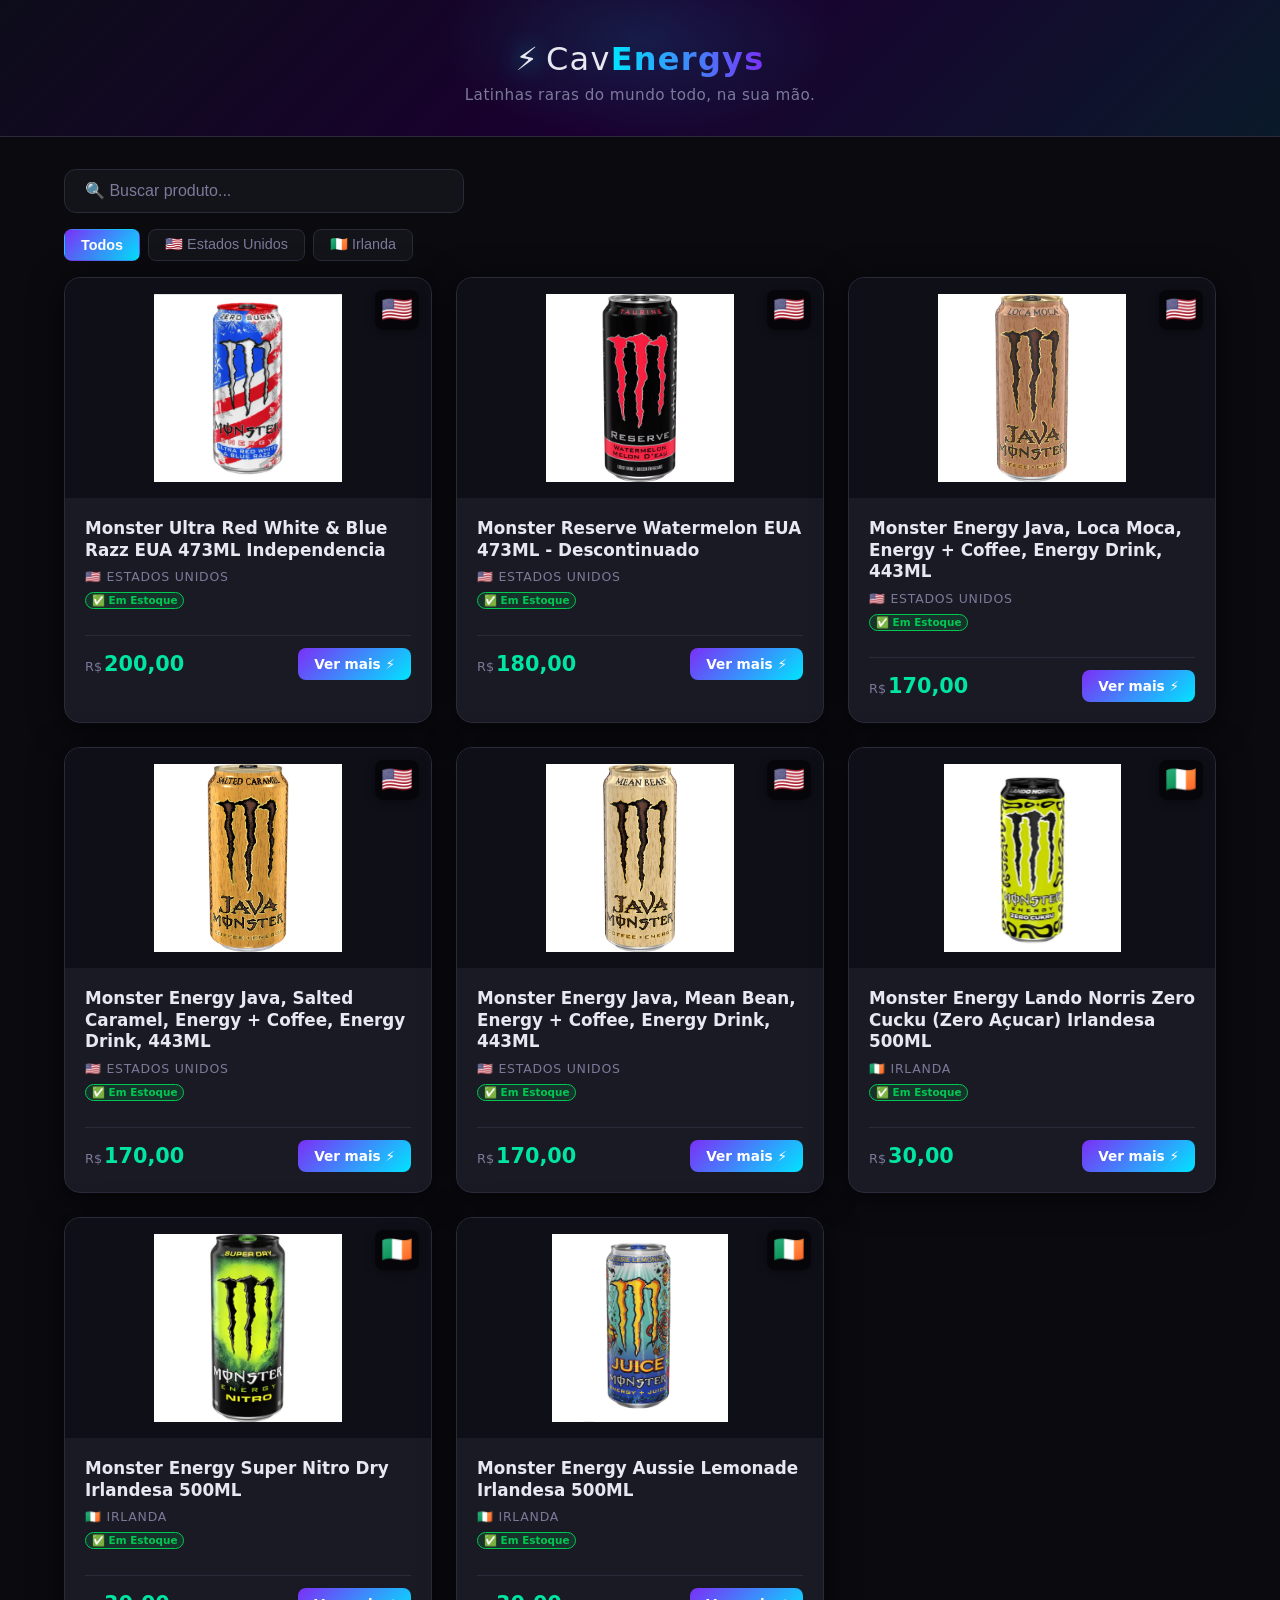
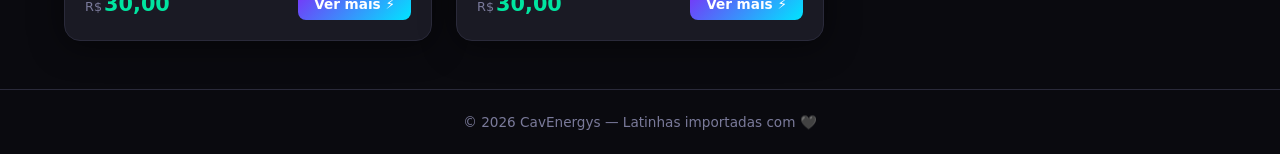
<file: index.html>
<!DOCTYPE html>
<html lang="pt-BR">
<head>
  <meta charset="UTF-8" />
  <meta name="viewport" content="width=device-width, initial-scale=1.0"/>
  <title>CavEnergys — Latinhas Importadas</title>
  <link rel="stylesheet" href="style.css" />
</head>
<body>

  <header>
    <div class="header-inner">
      <div class="logo">
        <span class="logo-icon">⚡</span>
        <span class="logo-text">Cav<strong>Energys</strong></span>
      </div>
      <p class="tagline">Latinhas raras do mundo todo, na sua mão.</p>
    </div>
  </header>

  <main>
    <section class="filters">
      <input type="text" id="searchInput" placeholder="🔍 Buscar produto..." />
      <div class="country-filters" id="countryFilters">
        <button class="filter-btn active" data-country="all">Todos</button>
      </div>
    </section>

    <section class="catalog" id="catalog">
      <!-- Cards gerados dinamicamente pelo JS -->
    </section>

    <div class="empty-state" id="emptyState" style="display:none;">
      <p>😕 Nenhum produto encontrado.</p>
    </div>
  </main>

  <footer>
    <p>© 2026 CavEnergys — Latinhas importadas com 🖤</p>
  </footer>

  <script src="app.js"></script>
</body>
</html>
</file>
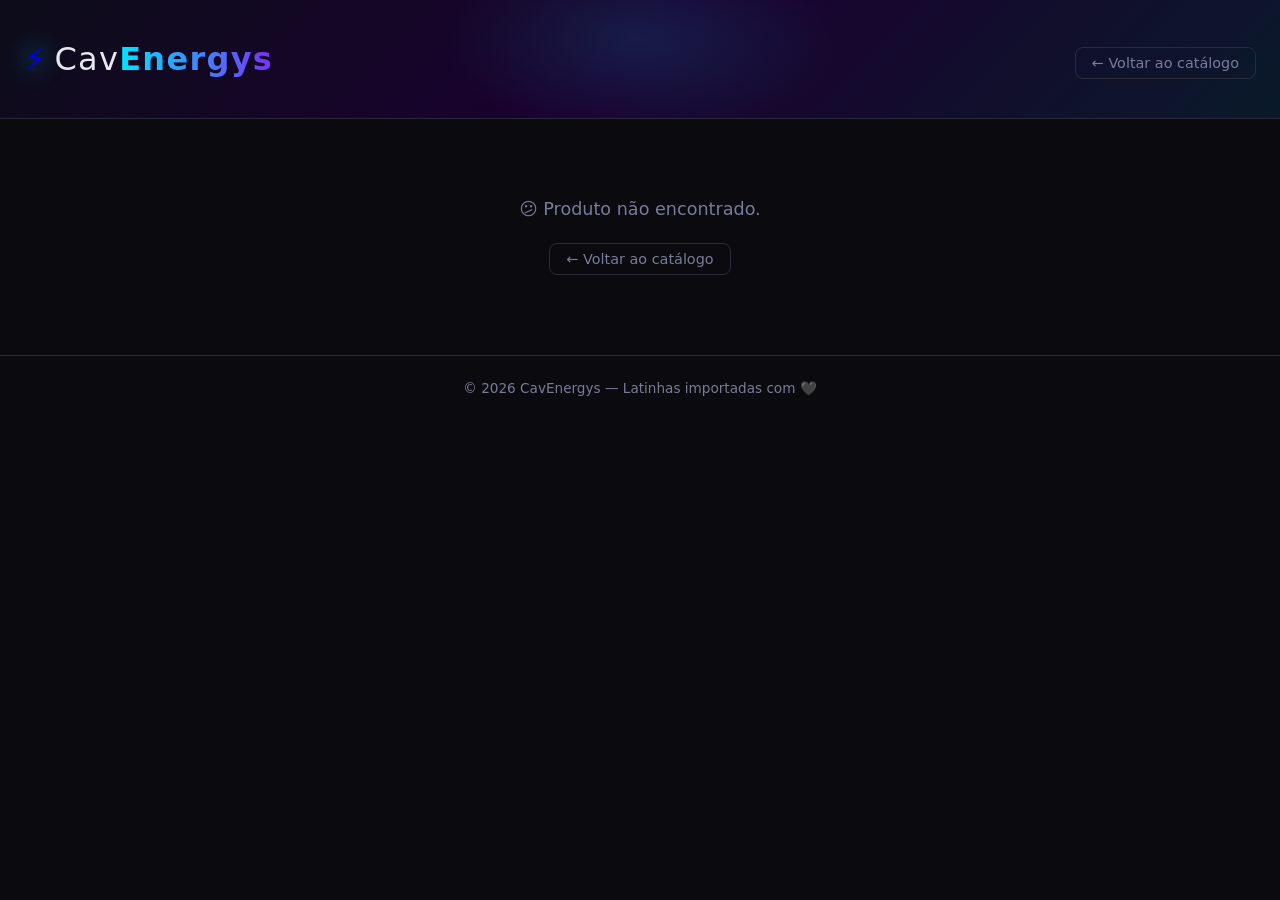
<file: product.html>
<!DOCTYPE html>
<html lang="pt-BR">
<head>
  <meta charset="UTF-8" />
  <meta name="viewport" content="width=device-width, initial-scale=1.0"/>
  <title>CavEnergys — Detalhes do Produto</title>
  <link rel="stylesheet" href="style.css" />
  <link rel="stylesheet" href="product.css" />
</head>
<body>

  <header>
    <div class="header-inner">
      <div class="logo">
        <a href="index.html" class="logo-link">
          <span class="logo-icon">⚡</span>
          <span class="logo-text">Cav<strong>Energys</strong></span>
        </a>
      </div>
      <a href="index.html" class="back-btn">← Voltar ao catálogo</a>
    </div>
  </header>

  <main id="productMain">
    <!-- Skeleton enquanto carrega -->
    <div class="detail-skeleton" id="skeleton">
      <div class="skeleton-gallery">
        <div class="skeleton sk-main-img"></div>
        <div class="skeleton-thumbs">
          <div class="skeleton sk-thumb"></div>
          <div class="skeleton sk-thumb"></div>
          <div class="skeleton sk-thumb"></div>
        </div>
      </div>
      <div class="skeleton-info">
        <div class="skeleton sk-title"></div>
        <div class="skeleton sk-subtitle"></div>
        <div class="skeleton sk-text"></div>
        <div class="skeleton sk-text short"></div>
        <div class="skeleton sk-price"></div>
      </div>
    </div>

    <!-- Conteúdo real (oculto até carregar) -->
    <div class="product-detail" id="productDetail" style="display:none;">

      <!-- Galeria -->
      <div class="gallery">
        <div class="carousel">
          <button class="carousel-btn prev" id="prevBtn">&#8249;</button>
          <div class="carousel-track-wrap">
            <div class="carousel-track" id="carouselTrack"></div>
          </div>
          <button class="carousel-btn next" id="nextBtn">&#8250;</button>
          <div class="carousel-dots" id="carouselDots"></div>
        </div>

        <div class="thumbnails" id="thumbnails"></div>

        <!-- Vídeo -->
        <div class="video-section">
          <h3 class="section-label">🎬 Vídeo do produto</h3>
          <video id="productVideo" controls playsinline>
            <source id="videoSource" src="" type="video/mp4" />
            Seu navegador não suporta vídeo.
          </video>
        </div>
      </div>

      <!-- Informações -->
      <div class="info">
        <div class="info-top">
          <span class="info-flag" id="infoFlag"></span>
          <span class="info-country" id="infoCountry"></span>
        </div>

        <h1 class="info-title" id="infoTitle"></h1>

        <div class="info-price" id="infoPrice"></div>

        <div class="info-badges">
          <span class="badge badge-condition" id="badgeCondition"></span>
          <span class="badge badge-country" id="badgeCountry2"></span>
        </div>

        <p class="info-description" id="infoDescription"></p>

        <div class="info-grid">
          <div class="info-item">
            <span class="info-label">📦 Origem</span>
            <span class="info-value" id="infoOrigin"></span>
          </div>
          <div class="info-item">
            <span class="info-label">📅 Data de produção</span>
            <span class="info-value" id="infoDate"></span>
          </div>
          <div class="info-item">
            <span class="info-label">🌍 País</span>
            <span class="info-value" id="infoCountryFull"></span>
          </div>
          <div class="info-item">
            <span class="info-label">✅ Condição</span>
            <span class="info-value" id="infoCondition"></span>
          </div>
        </div>

        <button class="buy-btn" id="buyBtn">⚡ Tenho interesse</button>
      </div>

    </div>

    <div class="not-found" id="notFound" style="display:none;">
      <p>😕 Produto não encontrado.</p>
      <a href="index.html" class="back-btn">← Voltar ao catálogo</a>
    </div>
  </main>

  <footer>
    <p>© 2026 CavEnergys — Latinhas importadas com 🖤</p>
  </footer>

  <script src="product.js"></script>
</body>
</html>
</file>
<file: style.css>
/* ========== RESET & BASE ========== */
*, *::before, *::after {
  box-sizing: border-box;
  margin: 0;
  padding: 0;
}

:root {
  --bg: #0a0a0f;
  --surface: #13131a;
  --card: #1a1a24;
  --border: #2a2a3a;
  --accent: #00e5ff;
  --accent2: #7b2ff7;
  --text: #e8e8f0;
  --text-muted: #7a7a9a;
  --price: #00e5a0;
  --radius: 16px;
  --shadow: 0 4px 32px rgba(0,0,0,0.5);
}

body {
  background: var(--bg);
  color: var(--text);
  font-family: 'Segoe UI', system-ui, sans-serif;
  min-height: 100vh;
}

/* ========== HEADER ========== */
header {
  background: linear-gradient(135deg, #0d0d1a 0%, #1a0030 50%, #0a1a2a 100%);
  border-bottom: 1px solid var(--border);
  padding: 2.5rem 1.5rem 2rem;
  text-align: center;
  position: relative;
  overflow: hidden;
}

header::before {
  content: '';
  position: absolute;
  top: -60px; left: 50%;
  transform: translateX(-50%);
  width: 400px; height: 200px;
  background: radial-gradient(ellipse, rgba(0,229,255,0.12) 0%, transparent 70%);
  pointer-events: none;
}

.header-inner {
  position: relative;
  z-index: 1;
}

.logo {
  display: flex;
  align-items: center;
  justify-content: center;
  gap: 0.5rem;
  margin-bottom: 0.5rem;
}

.logo-icon {
  font-size: 2rem;
  filter: drop-shadow(0 0 12px var(--accent));
}

.logo-text {
  font-size: 2rem;
  font-weight: 300;
  letter-spacing: 0.04em;
  color: var(--text);
}

.logo-text strong {
  font-weight: 800;
  background: linear-gradient(90deg, var(--accent), var(--accent2));
  -webkit-background-clip: text;
  -webkit-text-fill-color: transparent;
  background-clip: text;
}

.tagline {
  color: var(--text-muted);
  font-size: 0.95rem;
  letter-spacing: 0.03em;
}

/* ========== FILTERS ========== */
.filters {
  max-width: 1200px;
  margin: 2rem auto 1rem;
  padding: 0 1.5rem;
  display: flex;
  flex-direction: column;
  gap: 1rem;
}

#searchInput {
  background: var(--surface);
  border: 1px solid var(--border);
  border-radius: 12px;
  color: var(--text);
  font-size: 1rem;
  padding: 0.75rem 1.25rem;
  outline: none;
  transition: border-color 0.2s;
  width: 100%;
  max-width: 400px;
}

#searchInput:focus {
  border-color: var(--accent);
  box-shadow: 0 0 0 3px rgba(0,229,255,0.1);
}

#searchInput::placeholder {
  color: var(--text-muted);
}

.country-filters {
  display: flex;
  gap: 0.5rem;
  flex-wrap: wrap;
}

.filter-btn {
  background: var(--surface);
  border: 1px solid var(--border);
  border-radius: 8px;
  color: var(--text-muted);
  cursor: pointer;
  font-size: 0.9rem;
  padding: 0.4rem 1rem;
  transition: all 0.2s;
}

.filter-btn:hover {
  border-color: var(--accent);
  color: var(--accent);
}

.filter-btn.active {
  background: linear-gradient(135deg, var(--accent2), var(--accent));
  border-color: transparent;
  color: #fff;
  font-weight: 600;
}

/* ========== CATALOG GRID ========== */
.catalog {
  display: grid;
  grid-template-columns: repeat(auto-fill, minmax(280px, 1fr));
  gap: 1.5rem;
  max-width: 1200px;
  margin: 0 auto 3rem;
  padding: 0 1.5rem;
}

/* ========== CARD ========== */
.card {
  background: var(--card);
  border: 1px solid var(--border);
  border-radius: var(--radius);
  overflow: hidden;
  box-shadow: var(--shadow);
  transition: transform 0.25s, box-shadow 0.25s, border-color 0.25s;
  display: flex;
  flex-direction: column;
  position: relative;
}

.card:hover {
  transform: translateY(-6px);
  box-shadow: 0 12px 48px rgba(0,0,0,0.6), 0 0 0 1px var(--accent);
  border-color: var(--accent);
}

.card-image-wrap {
  position: relative;
  height: 220px;
  background: #0f0f18;
  overflow: hidden;
}

.card-img-link {
  display: block;
  width: 100%;
  height: 100%;
  position: relative;
}

.card-image-wrap img {
  width: 100%;
  height: 100%;
  object-fit: contain;
  padding: 1rem;
  transition: transform 0.3s;
  display: block;
}

.card-img-overlay {
  position: absolute;
  inset: 0;
  background: rgba(0,0,0,0.55);
  color: #fff;
  display: flex;
  align-items: center;
  justify-content: center;
  font-size: 0.95rem;
  font-weight: 600;
  letter-spacing: 0.03em;
  opacity: 0;
  transition: opacity 0.25s;
  backdrop-filter: blur(2px);
}

.card:hover .card-img-overlay {
  opacity: 1;
}

.card:hover .card-image-wrap img {
  transform: scale(1.05);
}

.card-flag {
  position: absolute;
  top: 12px;
  right: 12px;
  font-size: 1.6rem;
  background: rgba(0,0,0,0.55);
  border-radius: 8px;
  padding: 2px 6px;
  backdrop-filter: blur(4px);
  line-height: 1.4;
  box-shadow: 0 2px 8px rgba(0,0,0,0.4);
  z-index: 2;
}

.card-body {
  padding: 1.25rem;
  display: flex;
  flex-direction: column;
  gap: 0.5rem;
  flex: 1;
}

.card-name {
  font-size: 1.05rem;
  font-weight: 700;
  color: var(--text);
  line-height: 1.3;
}

.card-name-link {
  color: inherit;
  text-decoration: none;
  transition: color 0.2s;
}

.card-name-link:hover {
  color: var(--accent);
}

.card-country {
  font-size: 0.78rem;
  color: var(--text-muted);
  text-transform: uppercase;
  letter-spacing: 0.06em;
}

.card-description {
  font-size: 0.875rem;
  color: var(--text-muted);
  line-height: 1.55;
  flex: 1;
}

.card-footer {
  display: flex;
  align-items: center;
  justify-content: space-between;
  margin-top: 0.75rem;
  padding-top: 0.75rem;
  border-top: 1px solid var(--border);
}

.card-price {
  font-size: 1.3rem;
  font-weight: 800;
  color: var(--price);
}

.card-price span {
  font-size: 0.8rem;
  font-weight: 400;
  color: var(--text-muted);
  margin-right: 2px;
}

.card-btn {
  background: linear-gradient(135deg, var(--accent2), var(--accent));
  border: none;
  border-radius: 8px;
  color: #fff;
  cursor: pointer;
  font-size: 0.85rem;
  font-weight: 600;
  padding: 0.5rem 1rem;
  transition: opacity 0.2s, transform 0.15s;
  text-decoration: none;
  display: inline-block;
}

.card-btn:hover {
  opacity: 0.85;
  transform: scale(1.04);
}

/* ========== EMPTY STATE ========== */
.empty-state {
  text-align: center;
  padding: 4rem 1rem;
  color: var(--text-muted);
  font-size: 1.1rem;
}

/* ========== FOOTER ========== */
footer {
  border-top: 1px solid var(--border);
  color: var(--text-muted);
  font-size: 0.85rem;
  padding: 1.5rem;
  text-align: center;
}

/* ========== RESPONSIVE ========== */
@media (max-width: 600px) {
  .logo-text { font-size: 1.5rem; }
  .catalog { grid-template-columns: 1fr; }
}

/* ========== SKELETON LOADING ========== */
.skeleton {
  background: linear-gradient(90deg, var(--surface) 25%, var(--border) 50%, var(--surface) 75%);
  background-size: 200% 100%;
  animation: shimmer 1.4s infinite;
  border-radius: 8px;
}

@keyframes shimmer {
  0% { background-position: 200% 0; }
  100% { background-position: -200% 0; }
}
</file>
<file: product.css>
/* ========== HEADER AJUSTES NA PÁGINA DE DETALHE ========== */
header .header-inner {
  display: flex;
  align-items: center;
  justify-content: space-between;
  flex-wrap: wrap;
  gap: 0.75rem;
}

.logo-link {
  text-decoration: none;
  display: flex;
  align-items: center;
  gap: 0.5rem;
}

.back-btn {
  background: transparent;
  border: 1px solid var(--border);
  border-radius: 8px;
  color: var(--text-muted);
  cursor: pointer;
  font-size: 0.9rem;
  padding: 0.45rem 1rem;
  text-decoration: none;
  transition: all 0.2s;
}

.back-btn:hover {
  border-color: var(--accent);
  color: var(--accent);
}

/* ========== SKELETON ========== */
.detail-skeleton {
  display: grid;
  grid-template-columns: 1fr 1fr;
  gap: 2.5rem;
  max-width: 1100px;
  margin: 2.5rem auto;
  padding: 0 1.5rem;
}

.skeleton-gallery { display: flex; flex-direction: column; gap: 1rem; }
.sk-main-img { height: 400px; border-radius: var(--radius); }
.skeleton-thumbs { display: flex; gap: 0.75rem; }
.sk-thumb { height: 80px; flex: 1; border-radius: 10px; }
.skeleton-info { display: flex; flex-direction: column; gap: 1rem; padding-top: 0.5rem; }
.sk-title { height: 32px; width: 80%; border-radius: 8px; }
.sk-subtitle { height: 18px; width: 40%; border-radius: 6px; }
.sk-text { height: 14px; border-radius: 6px; }
.sk-text.short { width: 60%; }
.sk-price { height: 42px; width: 50%; border-radius: 8px; margin-top: 0.5rem; }

/* ========== LAYOUT PRINCIPAL ========== */
.product-detail {
  display: grid;
  grid-template-columns: 1fr 1fr;
  gap: 2.5rem;
  max-width: 1100px;
  margin: 2.5rem auto 3rem;
  padding: 0 1.5rem;
  align-items: start;
}

/* ========== GALERIA / CARROSSEL ========== */
.gallery {
  display: flex;
  flex-direction: column;
  gap: 1.25rem;
  position: sticky;
  top: 1.5rem;
}

.carousel {
  position: relative;
  background: #0f0f18;
  border: 1px solid var(--border);
  border-radius: var(--radius);
  overflow: hidden;
}

.carousel-track-wrap {
  overflow: hidden;
  width: 100%;
}

.carousel-track {
  display: flex;
  transition: transform 0.4s cubic-bezier(0.4, 0, 0.2, 1);
  will-change: transform;
}

.carousel-track img {
  min-width: 100%;
  width: 100%;
  height: 380px;
  object-fit: contain;
  padding: 1.5rem;
  flex-shrink: 0;
}

.carousel-btn {
  position: absolute;
  top: 50%;
  transform: translateY(-50%);
  background: rgba(0,0,0,0.6);
  border: 1px solid var(--border);
  border-radius: 50%;
  color: var(--text);
  cursor: pointer;
  font-size: 1.6rem;
  height: 44px;
  width: 44px;
  line-height: 1;
  display: flex;
  align-items: center;
  justify-content: center;
  z-index: 10;
  transition: all 0.2s;
  backdrop-filter: blur(4px);
}

.carousel-btn:hover {
  background: var(--accent2);
  border-color: var(--accent2);
}

.carousel-btn.prev { left: 10px; }
.carousel-btn.next { right: 10px; }

.carousel-dots {
  display: flex;
  justify-content: center;
  gap: 6px;
  padding: 10px 0 12px;
}

.dot {
  width: 8px;
  height: 8px;
  border-radius: 50%;
  background: var(--border);
  cursor: pointer;
  transition: all 0.2s;
}

.dot.active {
  background: var(--accent);
  transform: scale(1.3);
}

/* Thumbnails */
.thumbnails {
  display: flex;
  gap: 0.6rem;
  overflow-x: auto;
  padding-bottom: 4px;
}

.thumbnails::-webkit-scrollbar { height: 4px; }
.thumbnails::-webkit-scrollbar-track { background: var(--surface); border-radius: 2px; }
.thumbnails::-webkit-scrollbar-thumb { background: var(--border); border-radius: 2px; }

.thumb {
  border: 2px solid var(--border);
  border-radius: 10px;
  cursor: pointer;
  flex-shrink: 0;
  height: 72px;
  width: 72px;
  object-fit: contain;
  background: #0f0f18;
  padding: 4px;
  transition: border-color 0.2s, transform 0.15s;
}

.thumb:hover { border-color: var(--accent); transform: scale(1.05); }
.thumb.active { border-color: var(--accent); box-shadow: 0 0 0 2px rgba(0,229,255,0.25); }

/* Vídeo */
.video-section {
  display: flex;
  flex-direction: column;
  gap: 0.6rem;
}

.section-label {
  font-size: 0.85rem;
  font-weight: 600;
  color: var(--text-muted);
  text-transform: uppercase;
  letter-spacing: 0.06em;
}

#productVideo {
  width: 100%;
  border-radius: var(--radius);
  border: 1px solid var(--border);
  background: #0f0f18;
  outline: none;
}

/* ========== INFO ========== */
.info {
  display: flex;
  flex-direction: column;
  gap: 1.25rem;
}

.info-top {
  display: flex;
  align-items: center;
  gap: 0.5rem;
}

.info-flag {
  font-size: 1.8rem;
  line-height: 1;
}

.info-country {
  font-size: 0.85rem;
  color: var(--text-muted);
  text-transform: uppercase;
  letter-spacing: 0.07em;
  font-weight: 600;
}

.info-title {
  font-size: 1.8rem;
  font-weight: 800;
  color: var(--text);
  line-height: 1.25;
}

.info-price {
  font-size: 2.2rem;
  font-weight: 900;
  color: var(--price);
  letter-spacing: -0.02em;
}

.info-badges {
  display: flex;
  gap: 0.5rem;
  flex-wrap: wrap;
}

.badge {
  border-radius: 6px;
  font-size: 0.8rem;
  font-weight: 600;
  padding: 0.3rem 0.75rem;
}

.badge-condition {
  background: rgba(0,229,160,0.15);
  border: 1px solid rgba(0,229,160,0.3);
  color: var(--price);
}

.badge-country {
  background: rgba(123,47,247,0.15);
  border: 1px solid rgba(123,47,247,0.3);
  color: #b47aff;
}

.info-description {
  font-size: 0.95rem;
  color: var(--text-muted);
  line-height: 1.7;
  border-top: 1px solid var(--border);
  padding-top: 1rem;
}

/* Grid de detalhes */
.info-grid {
  display: grid;
  grid-template-columns: 1fr 1fr;
  gap: 0.75rem;
  border-top: 1px solid var(--border);
  padding-top: 1rem;
}

.info-item {
  background: var(--surface);
  border: 1px solid var(--border);
  border-radius: 10px;
  display: flex;
  flex-direction: column;
  gap: 0.3rem;
  padding: 0.75rem 1rem;
}

.info-label {
  font-size: 0.75rem;
  color: var(--text-muted);
  text-transform: uppercase;
  letter-spacing: 0.06em;
}

.info-value {
  font-size: 0.9rem;
  color: var(--text);
  font-weight: 600;
}

/* Botão de compra */
.buy-btn {
  background: linear-gradient(135deg, var(--accent2), var(--accent));
  border: none;
  border-radius: 12px;
  color: #fff;
  cursor: pointer;
  font-size: 1.05rem;
  font-weight: 700;
  letter-spacing: 0.02em;
  margin-top: 0.5rem;
  padding: 1rem;
  transition: opacity 0.2s, transform 0.15s, box-shadow 0.2s;
  width: 100%;
  box-shadow: 0 4px 24px rgba(123,47,247,0.3);
}

.buy-btn:hover {
  opacity: 0.88;
  transform: translateY(-2px);
  box-shadow: 0 8px 32px rgba(123,47,247,0.45);
}

/* ========== NOT FOUND ========== */
.not-found {
  text-align: center;
  padding: 5rem 1rem;
  color: var(--text-muted);
  font-size: 1.1rem;
  display: flex;
  flex-direction: column;
  align-items: center;
  gap: 1.5rem;
}

/* ========== RESPONSIVE ========== */
@media (max-width: 768px) {
  .product-detail,
  .detail-skeleton {
    grid-template-columns: 1fr;
  }

  .gallery { position: static; }

  .carousel-track img { height: 260px; }

  .info-title { font-size: 1.4rem; }
  .info-price { font-size: 1.8rem; }

  .info-grid { grid-template-columns: 1fr; }
}
</file>
